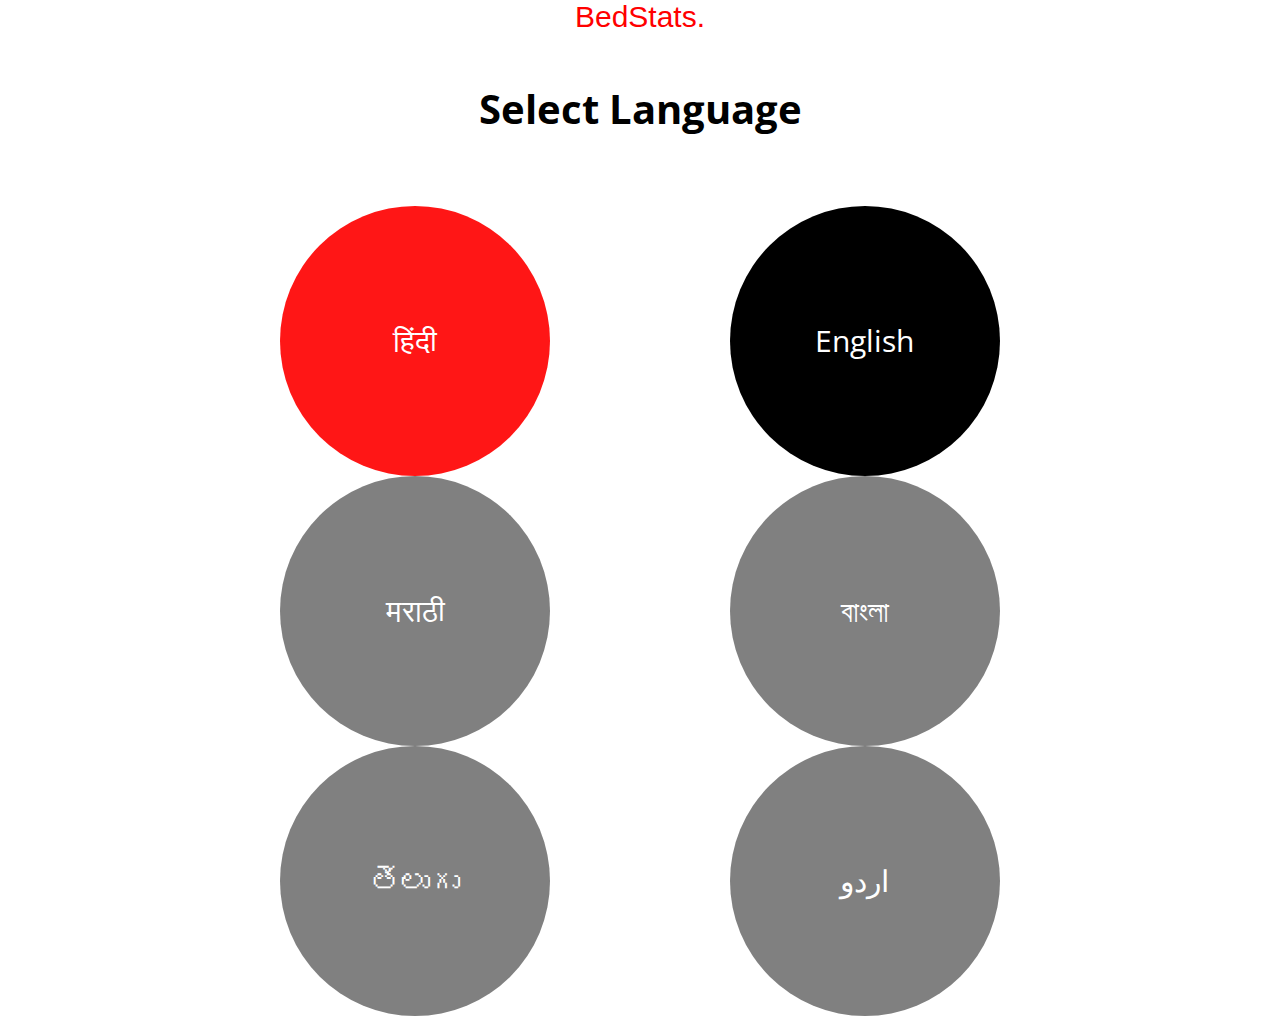
<file: index.html>
<!DOCTYPE html>
<html lang="en">
<head>
    <meta charset="UTF-8">
    <meta http-equiv="X-UA-Compatible" content="IE=edge">
    <meta name="viewport" content="width=device-width, initial-scale=1.0">
    <!-- meta info for favicon compatability -->
    <link rel="apple-touch-icon" sizes="180x180" href="assets/favicon/apple-touch-icon.png">
    <link rel="icon" type="image/png" sizes="32x32" href="assets/favicon/favicon-32x32.png">
    <link rel="icon" type="image/png" sizes="16x16" href="assets/favicon/favicon-16x16.png">
    <link rel="manifest" href="assets/favicon/site.webmanifest">
    <link rel="mask-icon" href="assets/favicon/safari-pinned-tab.svg" color="#5bbad5">
    <meta name="apple-mobile-web-app-title" content="BedStats - Find covid beds in your city now">
    <meta name="application-name" content="BedStats - Find covid beds in your city now">
    <meta name="msapplication-TileColor" content="#ff0000">
    <meta name="theme-color" content="#ffffff">
    <!-- stylesheets -->
    <link rel="apple-touch-startup-image" href="assets/ios_splashscreen.png" />
    <link rel="stylesheet" type="text/css" href="style.css" media="screen"/>
    <title>BedStats - Find covid beds in your city now</title>
</head>
<section id="loadingPage" class="loading-overlay">
  <img class="loading-icon" src="assets/loading.svg" alt="">
</section>
<body>
  <header>
    <p>BedStats.</p>
  </header>
  <h1 style="display: none">BedStats - Find covid beds in your city now</h1>
  <section class="body-container">
    <div class="caption">
      <h2 id="caption">Select Language</h2>
    </div>
    <div class="container">
      <div id="lang-1" onclick="triggerNext(this.id)" class="button circle">
        <span>हिंदी</span>
      </div>
      <div id="lang-2" onclick="triggerNext(this.id)" class="button circle">
        <span>English</span>
      </div>
      <div id="lang-3" onclick="triggerNext(this.id)" class="button circle">
        <span>मराठी</span>
      </div>
      <div id="lang-4" onclick="triggerNext(this.id)" class="button circle">
        <span>বাংলা</span>
      </div>
      <div id="lang-5" onclick="triggerNext(this.id)" class="button circle">
        <span>తెలుగు</span>
      </div>
      <div id="lang-6" onclick="triggerNext(this.id)" class="button circle">
        <span>اردو</span>
      </div>
    </div>
  </section>
</body>
<script type="text/javascript" src="index.js" charset="utf-8"></script>
<script type="text/javascript" src="hospital-beds.js" charset="utf-8"></script>
<link href="https://fonts.googleapis.com/css2?family=Open+Sans:wght@300&display=swap" rel="stylesheet">
</html>
</file>
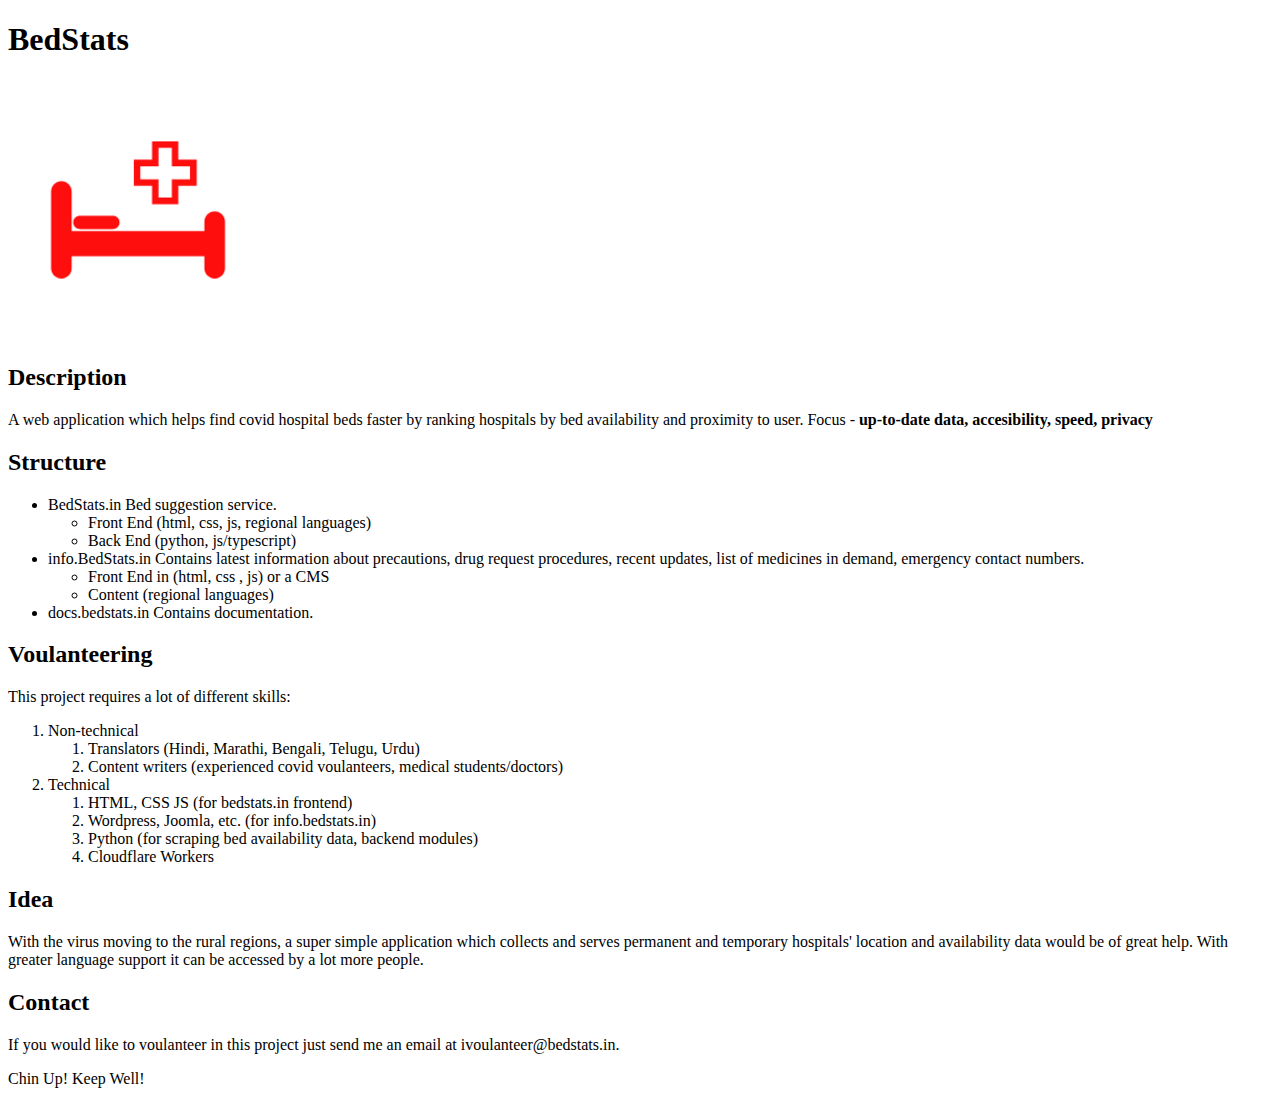
<file: help.html>
<!DOCTYPE html>
<html lang="en" dir="ltr">
  <head>
    <meta charset="utf-8">
    <title></title>
  </head>
  <body>
    <h1 id="bedstats">BedStats</h1>
<p><img src="assets/logo/bedstats_logo.png" alt="BedStats Logo"></p>
<h2 id="description">Description</h2>
<p>A web application which helps find covid hospital beds faster by ranking hospitals by bed availability and proximity to user.
Focus - <strong>up-to-date data, accesibility, speed, privacy</strong></p>
<h2 id="structure">Structure</h2>
<ul>
<li>BedStats.in
Bed suggestion service.<ul>
<li>Front End (html, css, js, regional languages)</li>
<li>Back End (python, js/typescript)</li>
</ul>
</li>
<li>info.BedStats.in
Contains latest information about precautions, drug request procedures, recent updates, list of medicines in demand, emergency contact numbers.<ul>
<li>Front End in (html, css , js) or a CMS</li>
<li>Content (regional languages)</li>
</ul>
</li>
<li>docs.bedstats.in
Contains documentation.</li>
</ul>
<h2 id="voulanteering">Voulanteering</h2>
<p>This project requires a lot of different skills:</p>
<ol>
<li>Non-technical<ol>
<li>Translators  (Hindi, Marathi, Bengali, Telugu, Urdu)</li>
<li>Content writers (experienced covid voulanteers, medical students/doctors)</li>
</ol>
</li>
<li>Technical<ol>
<li>HTML, CSS JS (for bedstats.in frontend)</li>
<li>Wordpress, Joomla, etc. (for info.bedstats.in)</li>
<li>Python (for scraping bed availability data, backend modules)</li>
<li>Cloudflare Workers</li>
</ol>
</li>
</ol>
<h2 id="idea">Idea</h2>
<p>With the virus moving to the rural regions, a super simple application which collects and serves permanent and temporary hospitals&#39; location and availability data would be of great help. With greater language support it can be accessed by a lot more people.</p>
<h2 id="contact">Contact</h2>
<p>If you would like to voulanteer in this project just send me an email at ivoulanteer@bedstats.in.</p>
<p>Chin Up! Keep Well!</p>

  </body>
</html>
</file>
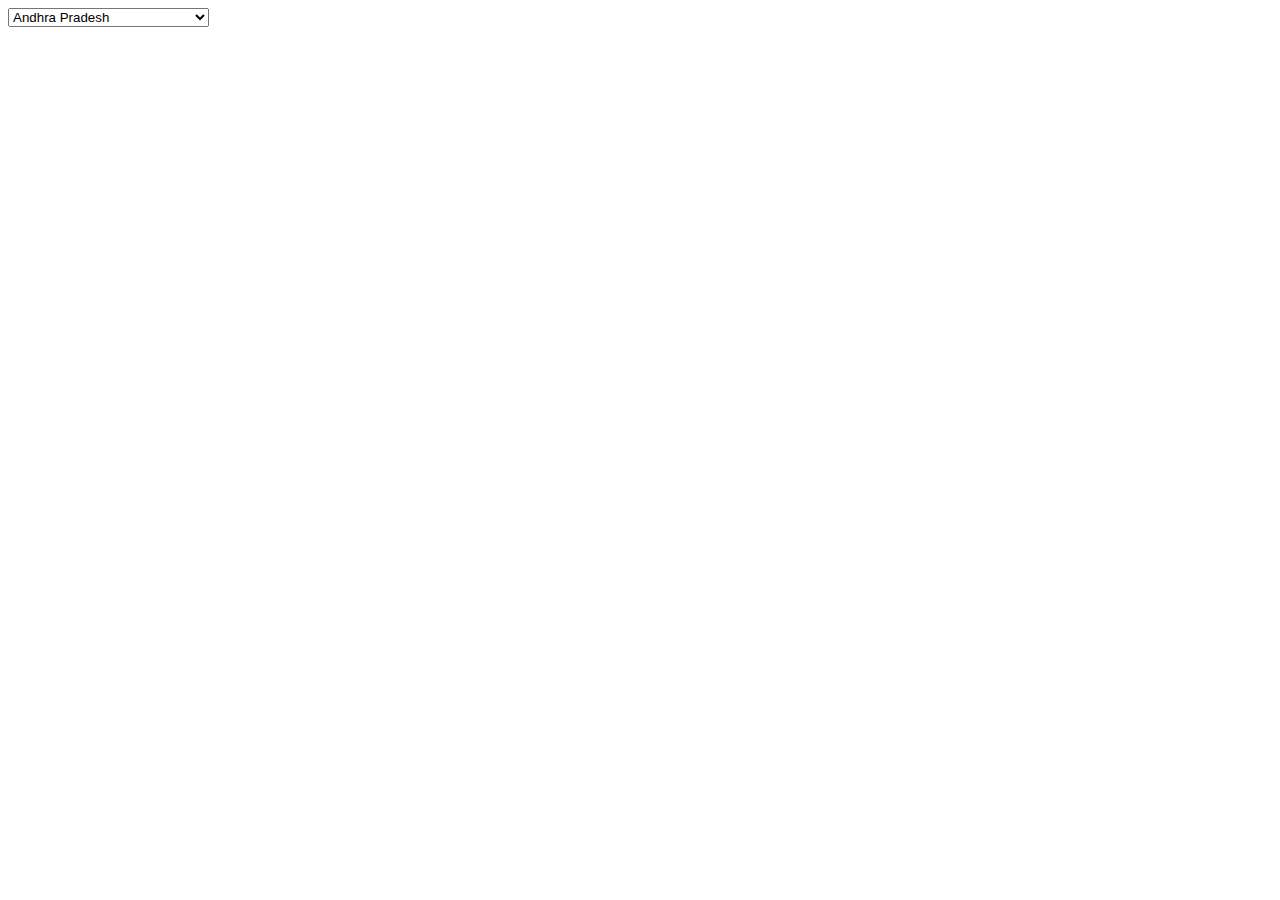
<file: manualSelect.html>
<!DOCTYPE html>
<html lang="en" dir="ltr">
  <head>
    <meta charset="utf-8">
    <title></title>
  </head>
  <body>
    <select name="state" id="state" class="form-control">
<option value="Andhra Pradesh">Andhra Pradesh</option>
<option value="Andaman and Nicobar Islands">Andaman and Nicobar Islands</option>
<option value="Arunachal Pradesh">Arunachal Pradesh</option>
<option value="Assam">Assam</option>
<option value="Bihar">Bihar</option>
<option value="Chandigarh">Chandigarh</option>
<option value="Chhattisgarh">Chhattisgarh</option>
<option value="Dadar and Nagar Haveli">Dadar and Nagar Haveli</option>
<option value="Daman and Diu">Daman and Diu</option>
<option value="Delhi">Delhi</option>
<option value="Lakshadweep">Lakshadweep</option>
<option value="Puducherry">Puducherry</option>
<option value="Goa">Goa</option>
<option value="Gujarat">Gujarat</option>
<option value="Haryana">Haryana</option>
<option value="Himachal Pradesh">Himachal Pradesh</option>
<option value="Jammu and Kashmir">Jammu and Kashmir</option>
<option value="Jharkhand">Jharkhand</option>
<option value="Karnataka">Karnataka</option>
<option value="Kerala">Kerala</option>
<option value="Madhya Pradesh">Madhya Pradesh</option>
<option value="Maharashtra">Maharashtra</option>
<option value="Manipur">Manipur</option>
<option value="Meghalaya">Meghalaya</option>
<option value="Mizoram">Mizoram</option>
<option value="Nagaland">Nagaland</option>
<option value="Odisha">Odisha</option>
<option value="Punjab">Punjab</option>
<option value="Rajasthan">Rajasthan</option>
<option value="Sikkim">Sikkim</option>
<option value="Tamil Nadu">Tamil Nadu</option>
<option value="Telangana">Telangana</option>
<option value="Tripura">Tripura</option>
<option value="Uttar Pradesh">Uttar Pradesh</option>
<option value="Uttarakhand">Uttarakhand</option>
<option value="West Bengal">West Bengal</option>
</select>
  </body>
</html>
</file>
<file: style.css>
@charset "UTF-8";
*, html{
  box-sizing: border-box;
  margin: 0;
  padding: 0;
}
.loading-overlay{
  display: flex;
  height: 100vh;
  width: 100vw;
  position: fixed;
  background: white;
  opacity: 0.5;
  justify-content: center;
  align-items: center;
  transition-duration: 0.5s;
  z-index: 200;
}
.overlay-bg{
  display: flex;
  height: 100vh;
  width: 100vw;
  align-items: center;
  justify-content: center;
  background: black;
  opacity: 50%;
  position: absolute;
  top: 0;
  z-index: 100;
}
.overlay-container{
  height: 90%;
  width: 90%;
  background: white;
}
.body-container{
  display: block;
  position: relative;
  z-index: 100;
}
body{
  background: white;/*#628bb6*/
  height: 100%;
  font-family: 'Open Sans', sans-serif;
  font-style: normal;
  transition-duration: 0.5s;
}
.message{
  display: flex;
  position: fixed;
  max-width: 100%;
  height: auto;
  flex-direction: column;
  border-bottom-left-radius: 10%;
  border-bottom-right-radius: 10%;
  background: #f3f309;
  word-wrap: break-word;
  animation: fadeIn 0.5s;
  -webkit-animation: fadeIn 0.5s;
  -moz-animation: fadeIn 0.5s;
  -o-animation: fadeIn 0.5s;
  -ms-animation: fadeIn 0.5s;
  z-index: 200;
}
.message-type{
  display: flex;
  width: 100%;
  height: auto;
  padding: 2%;
  border-bottom-left-radius: 10%;
  border-bottom-right-radius: 10%;
  background: #eacc29;
  color: red;
}
.message-body{
  display: flex;
  position: relative;
  width: 100%;
  height: auto;
  padding: 2%;
  background: #f3f309;
  /* fatal error */
}

header{
  display: flex;
  position: absolute;
  top: 0;
  width: 100%;
  align-items: center;
  justify-content: center;
  color: red;
  font-family: sans-serif;
  font-size: 40px;
  transition-duration: 0.5s;
}
.caption{
  display: flex;
  height: 20vh;
  width: 100%;
  align-items: center;
  justify-content: center;
}
h2{
  font-size: 40px;
  text-align: center;
}
.container{
  display: flex;
  width: 100%;
  height: 80vh;
  padding: 2vw;
  flex-flow: row wrap;
  justify-content: center;
  align-content: space-around;
  text-align: center;
}
.button{
  display: flex;
  margin-right: 7vw;
  margin-left: 7vw;
  justify-content: center;
  align-items: center;
  cursor: pointer;
}
.button span{
  color: white;
}
.lang-2{
  font-size: 33px;
}
/* utility */
.circle{
  height: 30vw;
  width: 30vw;
  border-radius: 30vw;
  font-size: 30px;
}
.rectangle{
  width: 100%;
  height: 30vw;
  font-size: 20px;
  border-radius: 6px;
  padding: 4px;
}

/* bedstats layout */
.bedstats-1{
  position: relative;
  height: 40vw;
  top: -20%;
  pointer-events: none;
}
.bedstats-2, .bedstats-3 {
  width: 30vw;
  height: auto;
  position: relative;
  top: -50%
}
.bedstats-4{
  position: absolute;
  left: 0;
  top: 60%;
  width: 20vw;
  height: 20vw;
  font-size: 10px
}
.bedstats-5{
  position: absolute;
  bottom: 0;
  height: auto;
}

td {border: solid black 1px}
/* TESTING */
/* alert overlay */


/* pc and landscape support */
@media screen and (orientation: landscape) {
  header{
    font-size: 30px;
  }
  .caption{
    position: relative;
    top: 2vh;
  }
  .circle{
    height: 30vh;
    width: 30vh;
    border-radius: 30vh;
  }
  .rectangle{
    width: 80%;
    height: 30%;
  }
  /* bedstats layout */
  .bedstats-1{
    position: relative;
    height: 30vh;
    top: -15%;
    pointer-events: none;
  }
  .bedstats-2, .bedstats-3 {
    margin-left: 15vw;
    margin-right: 15vw;
    width: 30vh;
    height: auto;
    position: relative;
    top: -35%;
  }
  .bedstats-4{
    position: absolute;
    left: 4%;
    top: 70%;
    width: 20vh;
    height: 20vh;
    font-size: 10px
  }
  .bedstats-5{
    position: absolute;
    width: 20%;
    background: black!important;
    bottom: 0;
    height: auto;
  }
}
/* animation */
@keyframes fadeIn {
  0% {opacity:0;}
  100% {opacity:1;}
}
</file>
